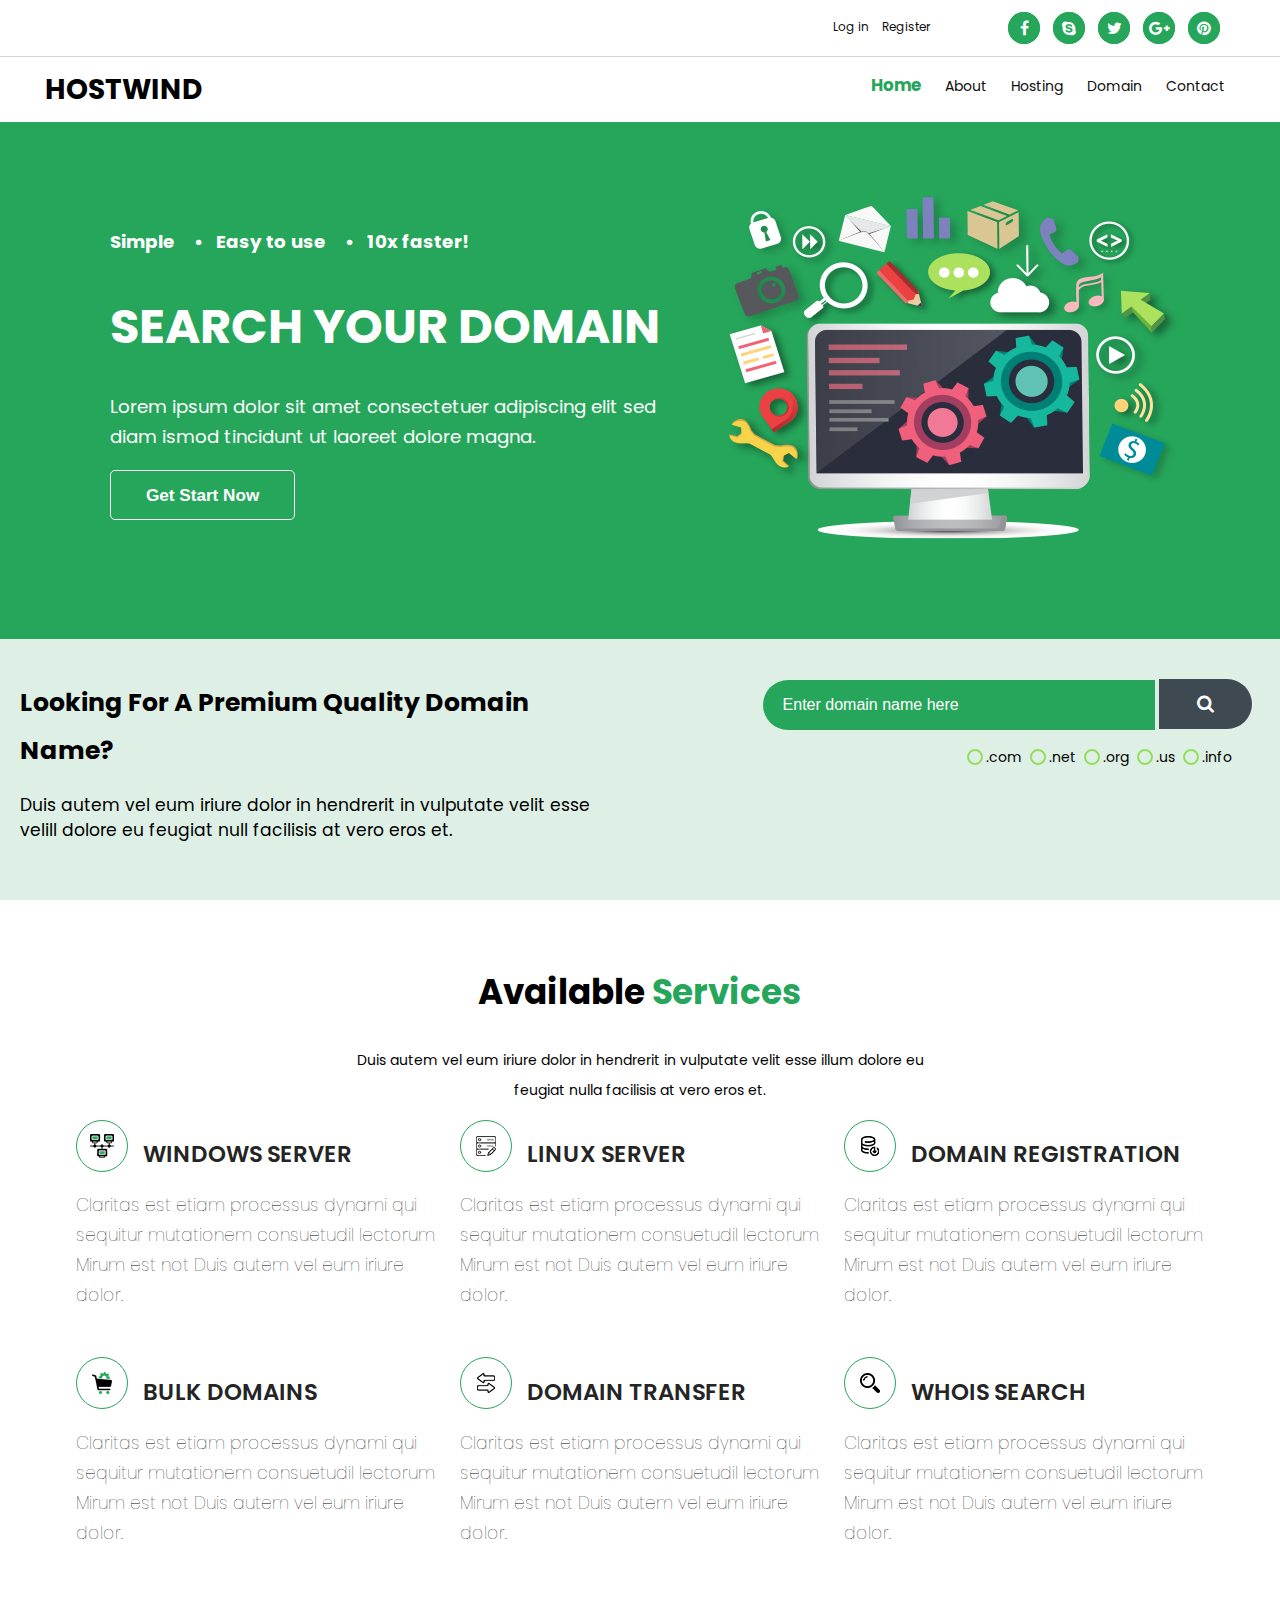
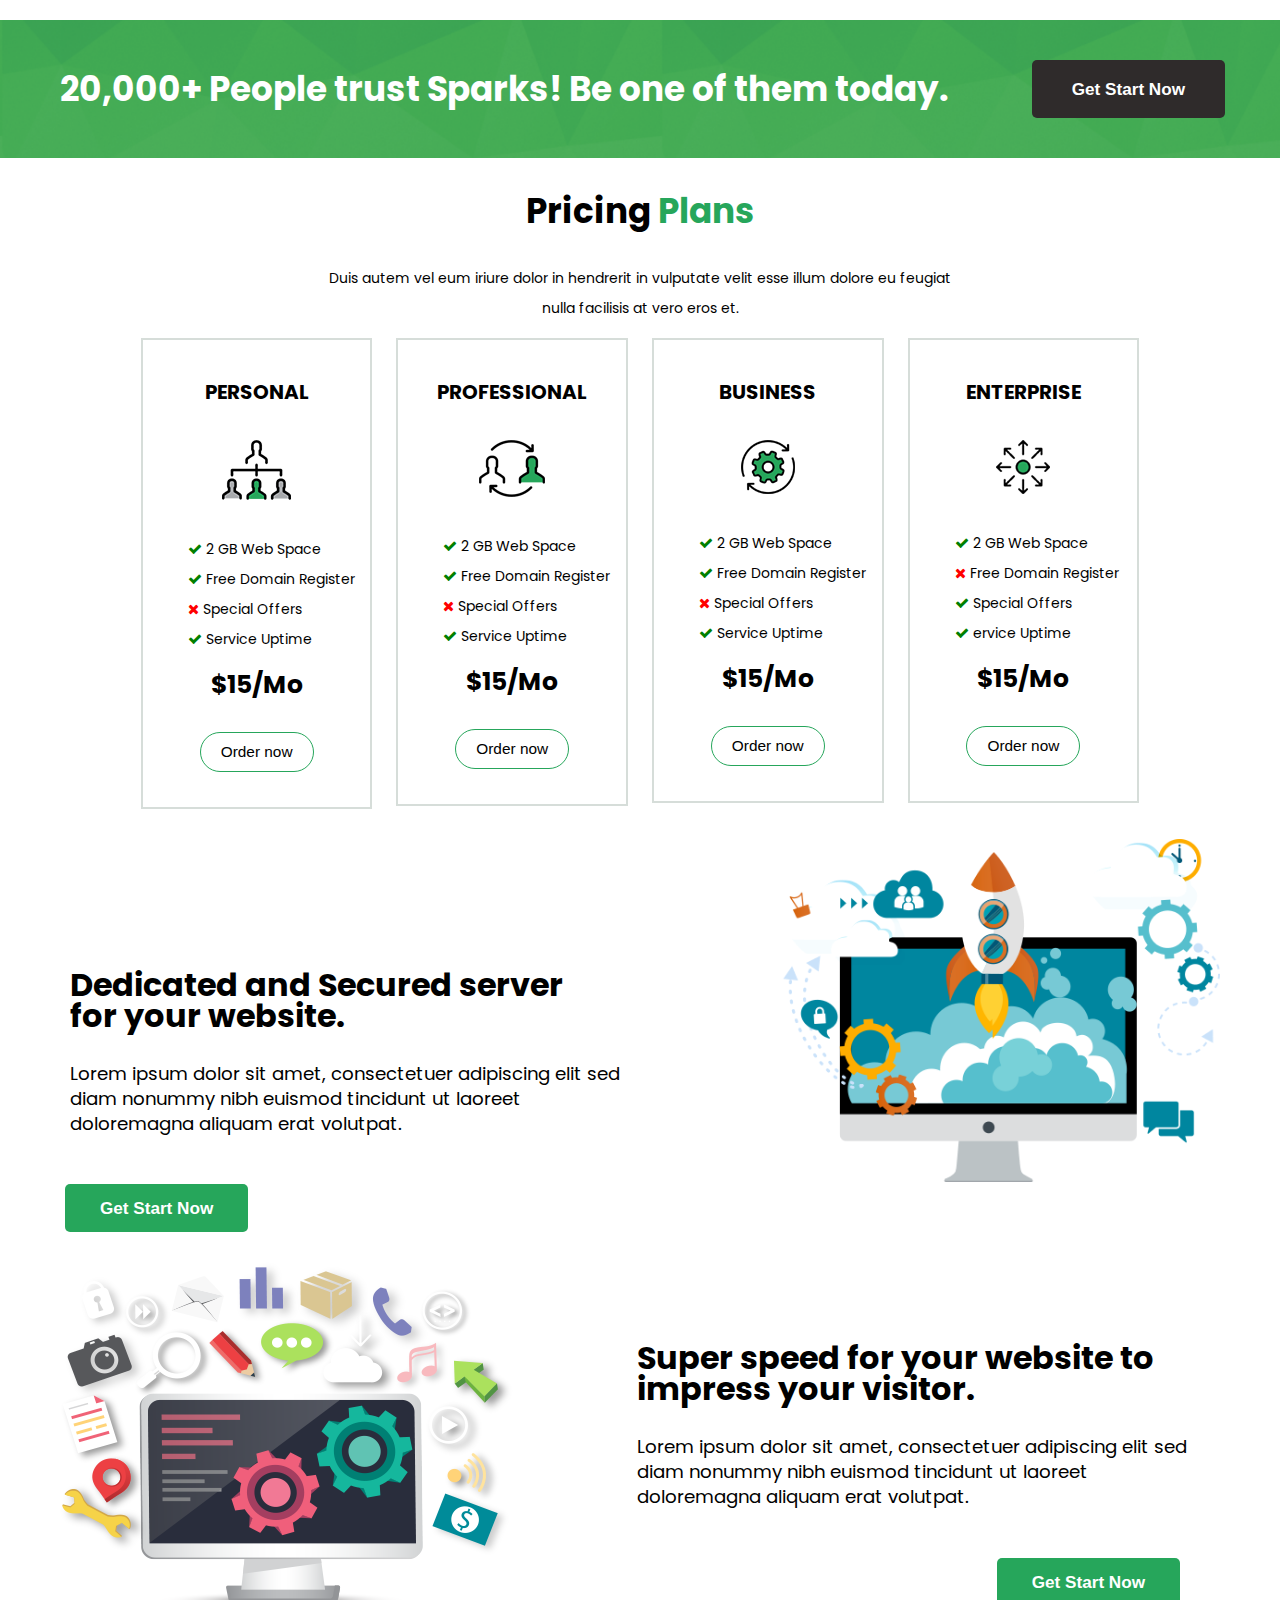
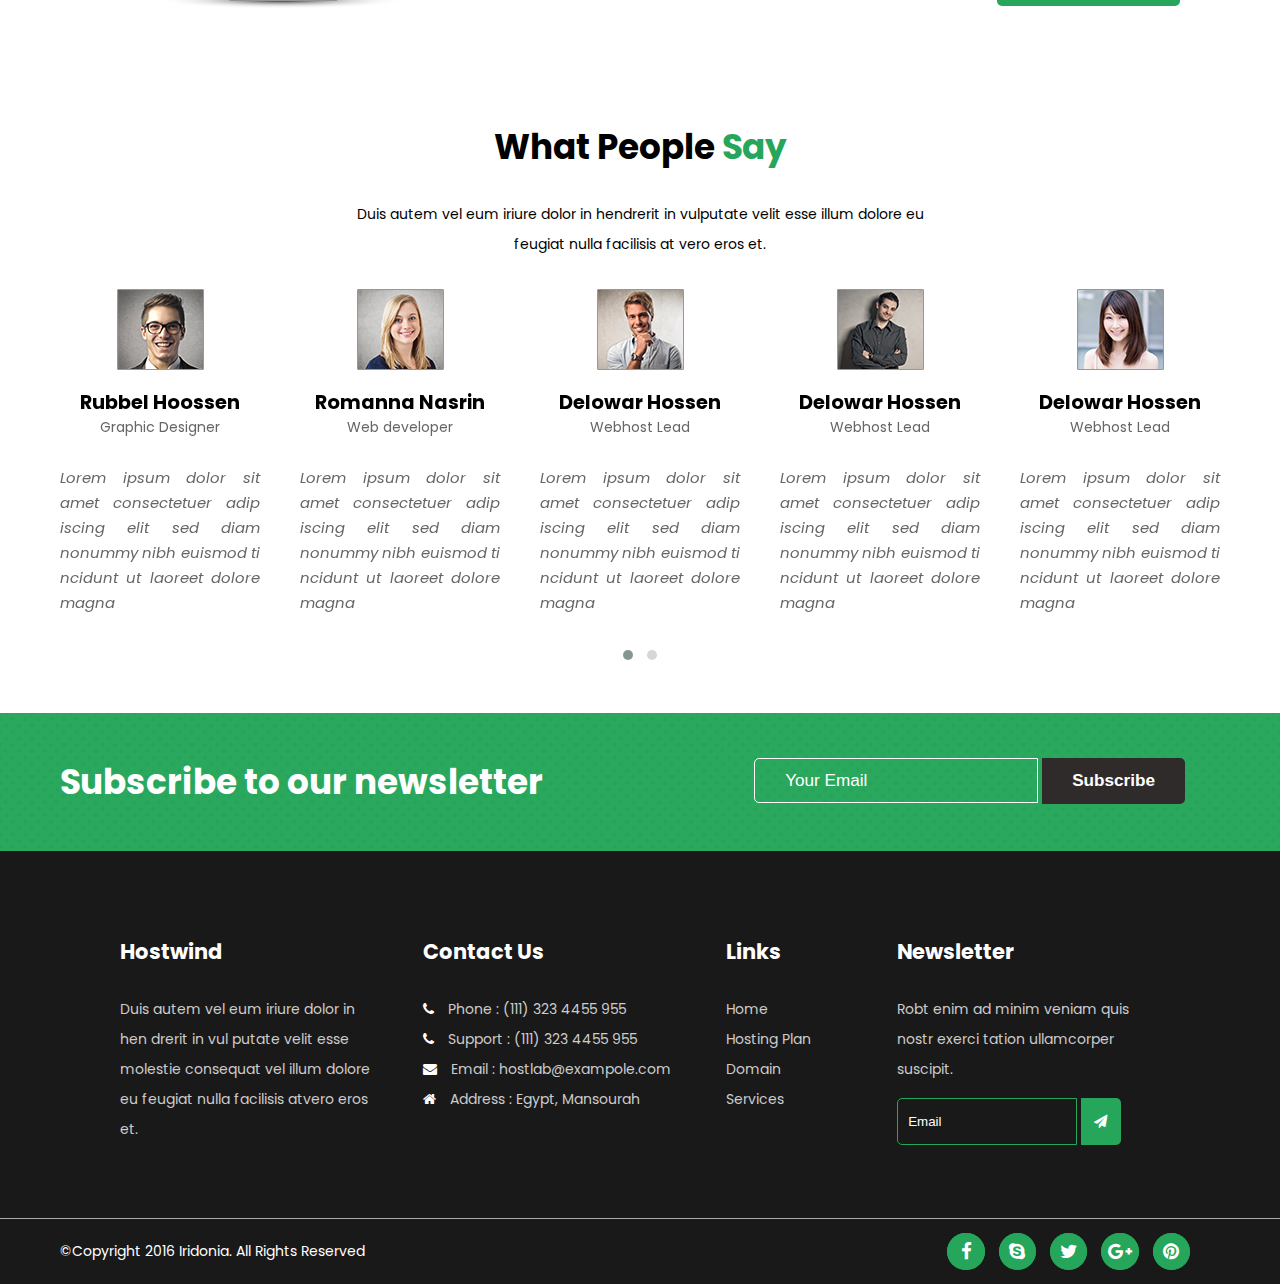
<file: index.html>
<!DOCTYPE html>
<html lang="zxx">
<head>
    <meta charset="UTF-8">
    <title>Team Iridonia</title>
    <meta property="og:image" content="https://s8.postimg.org/y9dv1wbsl/Screenshot_21.png" />
    <link rel="stylesheet" href="dist/assets/owl.carousel.min.css">
    <link rel="stylesheet" href="dist/assets/owl.theme.default.min.css">
    <meta name="viewport" content="width=device-width, initial-scale=1.0">
    <script src="js/jquery.min.js"></script>
    <script src="dist/owl.carousel.min.js"></script>
    <link rel="stylesheet" href="styles/header-footer.css">
    <link rel="stylesheet" href="styles/index.css">
    <script src="js/js-function.js"></script>
</head>
<body>
<div class="wrapper">
    <header>
        <div class="login">
            <ul class="user">
                <li>
                    <a href="login.html" target="_self">Log in</a>
                </li>
                <li>
                    <a href="register.html" target="_self">Register</a>
                </li>
            </ul>
            <ul class="social-media">
                <li class="facebook">
                    <a href="http://www.facebook.com" target="_blank">
                    <span class="fa-stack fa-lg">
                        <i class="fa fa-circle fa-stack-2x"></i>
                        <i class="fa fa-facebook fa-stack-1x"></i>
                    </span>
                    </a>
                </li>
                <li class="skype">
                    <a href="https://www.skype.com" target="_blank">
                    <span class="fa-stack fa-lg">
                        <i class="fa fa-circle fa-stack-2x"></i>
                        <i class="fa fa-skype fa-stack-1x"></i>
                    </span>
                    </a>
                </li>
                <li class="twitter">
                    <a href="https://twitter.com/" target="_blank">
                    <span class="fa-stack fa-lg">
                        <i class="fa fa-circle fa-stack-2x"></i>
                        <i class="fa fa-twitter fa-stack-1x"></i>
                    </span>
                    </a>
                </li>
                <li class="google">
                    <a href="https://plus.google.com/" target="_blank">
                    <span class="fa-stack fa-lg">
                        <i class="fa fa-circle fa-stack-2x"></i>
                        <i class="fa fa-google-plus fa-stack-1x"></i>
                    </span>
                    </a>
                </li>
                <li class="printerest">
                    <a href="http://pinterest.com" target="_blank">
                    <span class="fa-stack fa-lg">
                        <i class="fa fa-circle fa-stack-2x"></i>
                        <i class="fa fa-pinterest fa-stack-1x"></i>
                    </span>
                    </a>
                </li>
            </ul>
        </div>
        <div class="menu">
            <h1><a href="index.html">Hostwind</a></h1>

            <nav>
                <a class="small-screen-menu"><i class="fa fa-bars fa-2x" aria-hidden="true"></i></a>
                <ul>
                    <li>
                        <a href="index.html" target="_self" class="bold">home</a>
                    </li>
                    <li>
                        <a href="about.html" target="_self">about</a>
                    </li>
                    <li>
                        <a href="hosting.html" target="_self">hosting</a>
                    </li>
                    <li>
                        <a href="domain.html" target="_self">domain</a>
                    </li>
                    <li>
                        <a href="contact.html" target="_self">contact</a>
                    </li>
                </ul>
            </nav>
        </div>
    </header>

    <main>
        <section class="header">
            <img src="images/site-speed-panel.png" alt="server-panel-image"/>
            <div class="left-side">
                <ul>
                    <li>Simple</li>
                    <li>&bull;&nbsp;&nbsp;&nbsp;Easy to use</li>
                    <li>&bull;&nbsp;&nbsp;&nbsp;10x faster!</li>
                </ul>
                <h2>SEARCH YOUR DOMAIN</h2>
                <p>Lorem ipsum dolor sit amet consectetuer adipiscing elit sed diam ismod tincidunt ut laoreet dolore
                    magna.</p>
                <button>Get Start Now</button>
            </div>
        </section>

        <section class="domain-check">
            <div class="left-part">
                <h2>Looking For A Premium Quality Domain Name?</h2>
                <p>Duis autem vel eum iriure dolor in hendrerit in vulputate velit esse velill dolore eu feugiat null
                    facilisis at vero eros et.</p>
            </div>
            <div class="right-part">
                <div class="search-domain">
                    <form>
                        <input type="text" name="domain" placeholder="Enter domain name here"/>
                        <button><i class="fa fa-search"></i></button>
                    </form>
                </div>
                <div class="domains">
                    <input type="radio" name="domaines"/>
                    <label>.com</label>
                    <input type="radio" name="domaines"/>
                    <label>.net</label>
                    <input type="radio" name="domaines"/>
                    <label>.org</label>
                    <input type="radio" name="domaines"/>
                    <label>.us</label>
                    <input type="radio" name="domaines"/>
                    <label>.info</label>
                </div>
            </div>
        </section>

        <section class="services">
            <h2>Available <span>Services</span></h2>
            <p>Duis autem vel eum iriure dolor in hendrerit in vulputate velit esse illum dolore eu feugiat nulla
                facilisis at vero eros et.</p>
            <article>
                <div class="icon">
                    <span class="service-icon-1"></span>
                </div>
                <a href="#"><h3>windows server</h3></a>
                <p>Claritas est etiam processus dynami qui sequitur mutationem consuetudil lectorum Mirum est not Duis
                    autem vel eum iriure dolor.</p>
            </article>
            <article>
                <div class="icon">
                    <span class="service-icon-2"></span>
                </div>
                <a href="#"><h3>linux server</h3></a>
                <p>Claritas est etiam processus dynami qui sequitur mutationem consuetudil lectorum Mirum est not Duis
                    autem vel eum iriure dolor.</p>
            </article>
            <article>
                <div class="icon">
                    <span class="service-icon-3"></span>
                </div>
                <a href="#"><h3>domain registration</h3></a>
                <p>Claritas est etiam processus dynami qui sequitur mutationem consuetudil lectorum Mirum est not Duis
                    autem vel eum iriure dolor.</p>
            </article>
            <article>
                <div class="icon">
                    <span class="service-icon-4"></span>
                </div>
                <a href="#"><h3>bulk domains</h3></a>
                <p>Claritas est etiam processus dynami qui sequitur mutationem consuetudil lectorum Mirum est not Duis
                    autem vel eum iriure dolor.</p>
            </article>
            <article>
                <div class="icon">
                    <span class="service-icon-5"></span>
                </div>
                <a href="#"><h3>domain transfer</h3></a>
                <p>Claritas est etiam processus dynami qui sequitur mutationem consuetudil lectorum Mirum est not Duis
                    autem vel eum iriure dolor.</p>
            </article>
            <article>
                <div class="icon">
                    <span class="service-icon-6"></span>
                </div>
                <a href="#"><h3>whois search</h3></a>
                <p>Claritas est etiam processus dynami qui sequitur mutationem consuetudil lectorum Mirum est not Duis
                    autem vel eum iriure dolor.</p>
            </article>
        </section>

        <section class="start-now">
            <h2>20,000+ People trust Sparks! Be one of them today.</h2>
            <button class="get-start-now">get start now</button>
        </section>

        <section class="plans">
            <h2>Pricing <span>Plans</span></h2>
            <p>Duis autem vel eum iriure dolor in hendrerit in vulputate velit esse illum dolore eu feugiat nulla
                facilisis at vero eros et.</p>
            <article>
                <h3>PERSONAL</h3>
                <a href="#"><img src="images/price_icon1.png" alt="price_icon1"></a>
                <ul>
                    <li><i class="fa fa-check"></i> 2 GB Web Space</li>
                    <li><i class="fa fa-check"></i> Free Domain Register</li>
                    <li><i class="fa fa-times"></i> Special Offers</li>
                    <li><i class="fa fa-check"></i> Service Uptime</li>
                </ul>
                <span>$15/Mo</span>
                <button>Order now</button>
            </article>
            <article>
                <h3>PROFESSIONAL</h3>
                <a href="#"><img src="images/price_icon2.png" alt="price_icon2"></a>
                <ul>
                    <li><i class="fa fa-check"></i> 2 GB Web Space</li>
                    <li><i class="fa fa-check"></i> Free Domain Register</li>
                    <li><i class="fa fa-times"></i> Special Offers</li>
                    <li><i class="fa fa-check"></i> Service Uptime</li>
                </ul>
                <span>$15/Mo</span>
                <button>Order now</button>
            </article>
            <article>
                <h3>BUSINESS</h3>
                <a href="#"><img src="images/price_icon3.png" alt="price_icon3"></a>
                <ul>
                    <li><i class="fa fa-check"></i> 2 GB Web Space</li>
                    <li><i class="fa fa-check"></i> Free Domain Register</li>
                    <li><i class="fa fa-times"></i> Special Offers</li>
                    <li><i class="fa fa-check"></i> Service Uptime</li>
                </ul>
                <span>$15/Mo</span>
                <button>Order now</button>
            </article>
            <article>
                <h3>ENTERPRISE</h3>
                <a href="#"><img src="images/price_icon4.png" alt="price_icon4"></a>
                <ul>
                    <li><i class="fa fa-check"></i> 2 GB Web Space</li>
                    <li><i class="fa fa-times"></i> Free Domain Register</li>
                    <li><i class="fa fa-check"></i> Special Offers</li>
                    <li><i class="fa fa-check"></i> ervice Uptime</li>
                </ul>
                <span>$15/Mo</span>
                <button>Order now</button>
            </article>
        </section>

        <section class="server-panel">
            <img src="images/server-panel.png" alt="server-panel-image"/>
            <div class="left-side">
                <h2>Dedicated and Secured server for your website.</h2>
                <p>Lorem ipsum dolor sit amet, consectetuer adipiscing elit sed diam nonummy nibh euismod tincidunt ut
                    laoreet doloremagna aliquam erat volutpat.</p>
            </div>
            <button class="get-start-now-v2">Get Start Now</button>
        </section>

        <section class="site-speed-panel">
            <img src="images/site-speed-panel.png" alt="site-speed-panel-image"/>
            <div class="right-side">
                <h2>Super speed for your website to impress your visitor.</h2>
                <p>Lorem ipsum dolor sit amet, consectetuer adipiscing elit sed diam nonummy nibh euismod tincidunt ut
                    laoreet doloremagna aliquam erat volutpat.</p>
            </div>
            <button class="get-start-now-v3">Get Start Now</button>
        </section>

        <section class="people-about-us">
            <h2>What People <span>Say</span></h2>
            <p>Duis autem vel eum iriure dolor in hendrerit in vulputate velit esse illum dolore eu feugiat nulla
                facilisis at vero eros et.</p>
            <div class="owl-carousel owl-theme">
                <div>
                    <article>
                        <img src="images/client_img1.png" alt="client_img1">
                        <h3>Rubbel Hoossen</h3>
                        <span>Graphic Designer</span>
                        <p>Lorem ipsum dolor sit amet consectetuer adip iscing elit sed diam nonummy nibh euismod ti
                            ncidunt ut laoreet dolore magna</p>
                    </article>
                </div>
                <div>
                    <article>
                        <img src="images/client_img2.png" alt="client_img2">
                        <h3>Romanna Nasrin</h3>
                        <span>Web developer</span>
                        <p>Lorem ipsum dolor sit amet consectetuer adip iscing elit sed diam nonummy nibh euismod ti
                            ncidunt ut laoreet dolore magna</p>
                    </article>
                </div>
                <div>
                    <article>
                        <img src="images/client_img3.png" alt="client_img3">
                        <h3>Delowar Hossen</h3>
                        <span>Webhost Lead</span>
                        <p>Lorem ipsum dolor sit amet consectetuer adip iscing elit sed diam nonummy nibh euismod ti
                            ncidunt ut laoreet dolore magna</p>
                    </article>
                </div>
                <div>
                    <article>
                        <img src="images/client_img4.png" alt="client_img4">
                        <h3>Delowar Hossen</h3>
                        <span>Webhost Lead</span>
                        <p>Lorem ipsum dolor sit amet consectetuer adip iscing elit sed diam nonummy nibh euismod ti
                            ncidunt ut laoreet dolore magna</p>
                    </article>
                </div>
                <div>
                    <article>
                        <img src="images/client_img5.png" alt="client_img5">
                        <h3>Delowar Hossen</h3>
                        <span>Webhost Lead</span>
                        <p>Lorem ipsum dolor sit amet consectetuer adip iscing elit sed diam nonummy nibh euismod ti
                            ncidunt ut laoreet dolore magna</p>
                    </article>
                </div>
                <div>
                    <article>
                        <img src="images/client_img6.png" alt="client_img6">
                        <h3>Delowar Hossen</h3>
                        <span>Webhost Lead</span>
                        <p>Lorem ipsum dolor sit amet consectetuer adip iscing elit sed diam nonummy nibh euismod ti
                            ncidunt ut laoreet dolore magna</p>
                    </article>
                </div>
                <div>
                    <article>
                        <img src="images/client_img7.png" alt="client_img7">
                        <h3>Delowar Hossen</h3>
                        <span>Webhost Lead</span>
                        <p>Lorem ipsum dolor sit amet consectetuer adip iscing elit sed diam nonummy nibh euismod ti
                            ncidunt ut laoreet dolore magna</p>
                    </article>
                </div>
                <div>
                    <article>
                        <img src="images/client_img8.png" alt="client_img8">
                        <h3>Delowar Hossen</h3>
                        <span>Webhost Lead</span>
                        <p>Lorem ipsum dolor sit amet consectetuer adip iscing elit sed diam nonummy nibh euismod ti
                            ncidunt ut laoreet dolore magna</p>
                    </article>
                </div>
            </div>
        </section>

        <section class="subscribe-news">
            <h2>Subscribe to our newsletter</h2>
            <div class="button">
                <form action="https://softuni.bg">
                    <input type="email" class="email" name="email" placeholder="Your Email" />
                    <button class="subscribe-now">Subscribe</button>
                </form>
            </div>
        </section>
    </main>

    <footer>
        <div class="footer-menu">
            <article class="info">
                <h2>Hostwind</h2>
                <p>Duis autem vel eum iriure dolor in hen drerit in vul putate velit esse molestie consequat vel illum
                    dolore eu feugiat nulla facilisis atvero eros et.</p>
            </article>
            <article class="contact-us">
                <h2>Contact Us</h2>
                <ul>
                    <li><i class="fa fa-phone"></i> Phone : (111) 323 4455 955</li>
                    <li><i class="fa fa-phone"></i> Support : (111) 323 4455 955</li>
                    <li><i class="fa fa-envelope"></i> Email : hostlab@exampole.com</li>
                    <li><i class="fa fa-home"></i> Address : Egypt, Mansourah</li>
                </ul>
            </article>
            <article class="links">
                <h2>Links</h2>
                <ul>
                    <li><a href="index.html">Home</a></li>
                    <li><a href="hosting.html">hosting plan</a></li>
                    <li><a href="domain.html">Domain</a></li>
                    <li><a href="about.html">services</a></li>
                </ul>
            </article>
            <article class="newsletter">
                <h2>Newsletter</h2>
                <p>Robt enim ad minim veniam quis nostr exerci tation ullamcorper suscipit.</p>
                <form>
                    <input type="text" name="email" placeholder="Email"/>
                    <button><i class="fa fa-paper-plane" aria-hidden="true"></i></button>
                </form>
            </article>
        </div>
        <div class="created-by">
            <p>©Copyright 2016 Iridonia. All Rights Reserved</p>
            <ul class="social-media">
                <li class="facebook">
                    <a href="http://www.facebook.com" target="_blank">
                    <span class="fa-stack fa-lg">
                        <i class="fa fa-circle fa-stack-2x"></i>
                        <i class="fa fa-facebook fa-stack-1x"></i>
                    </span>
                    </a>
                </li>
                <li class="skype">
                    <a href="https://www.skype.com" target="_blank">
                    <span class="fa-stack fa-lg">
                        <i class="fa fa-circle fa-stack-2x"></i>
                        <i class="fa fa-skype fa-stack-1x"></i>
                    </span>
                    </a>
                </li>
                <li class="twitter">
                    <a href="https://twitter.com/" target="_blank">
                    <span class="fa-stack fa-lg">
                        <i class="fa fa-circle fa-stack-2x"></i>
                        <i class="fa fa-twitter fa-stack-1x"></i>
                    </span>
                    </a>
                </li>
                <li class="google">
                    <a href="https://plus.google.com/" target="_blank">
                    <span class="fa-stack fa-lg">
                        <i class="fa fa-circle fa-stack-2x"></i>
                        <i class="fa fa-google-plus fa-stack-1x"></i>
                    </span>
                    </a>
                </li>
                <li class="printerest">
                    <a href="http://pinterest.com" target="_blank">
                    <span class="fa-stack fa-lg">
                        <i class="fa fa-circle fa-stack-2x"></i>
                        <i class="fa fa-pinterest fa-stack-1x"></i>
                    </span>
                    </a>
                </li>
            </ul>
        </div>
    </footer>
</div>
</body>
</html>
</file>
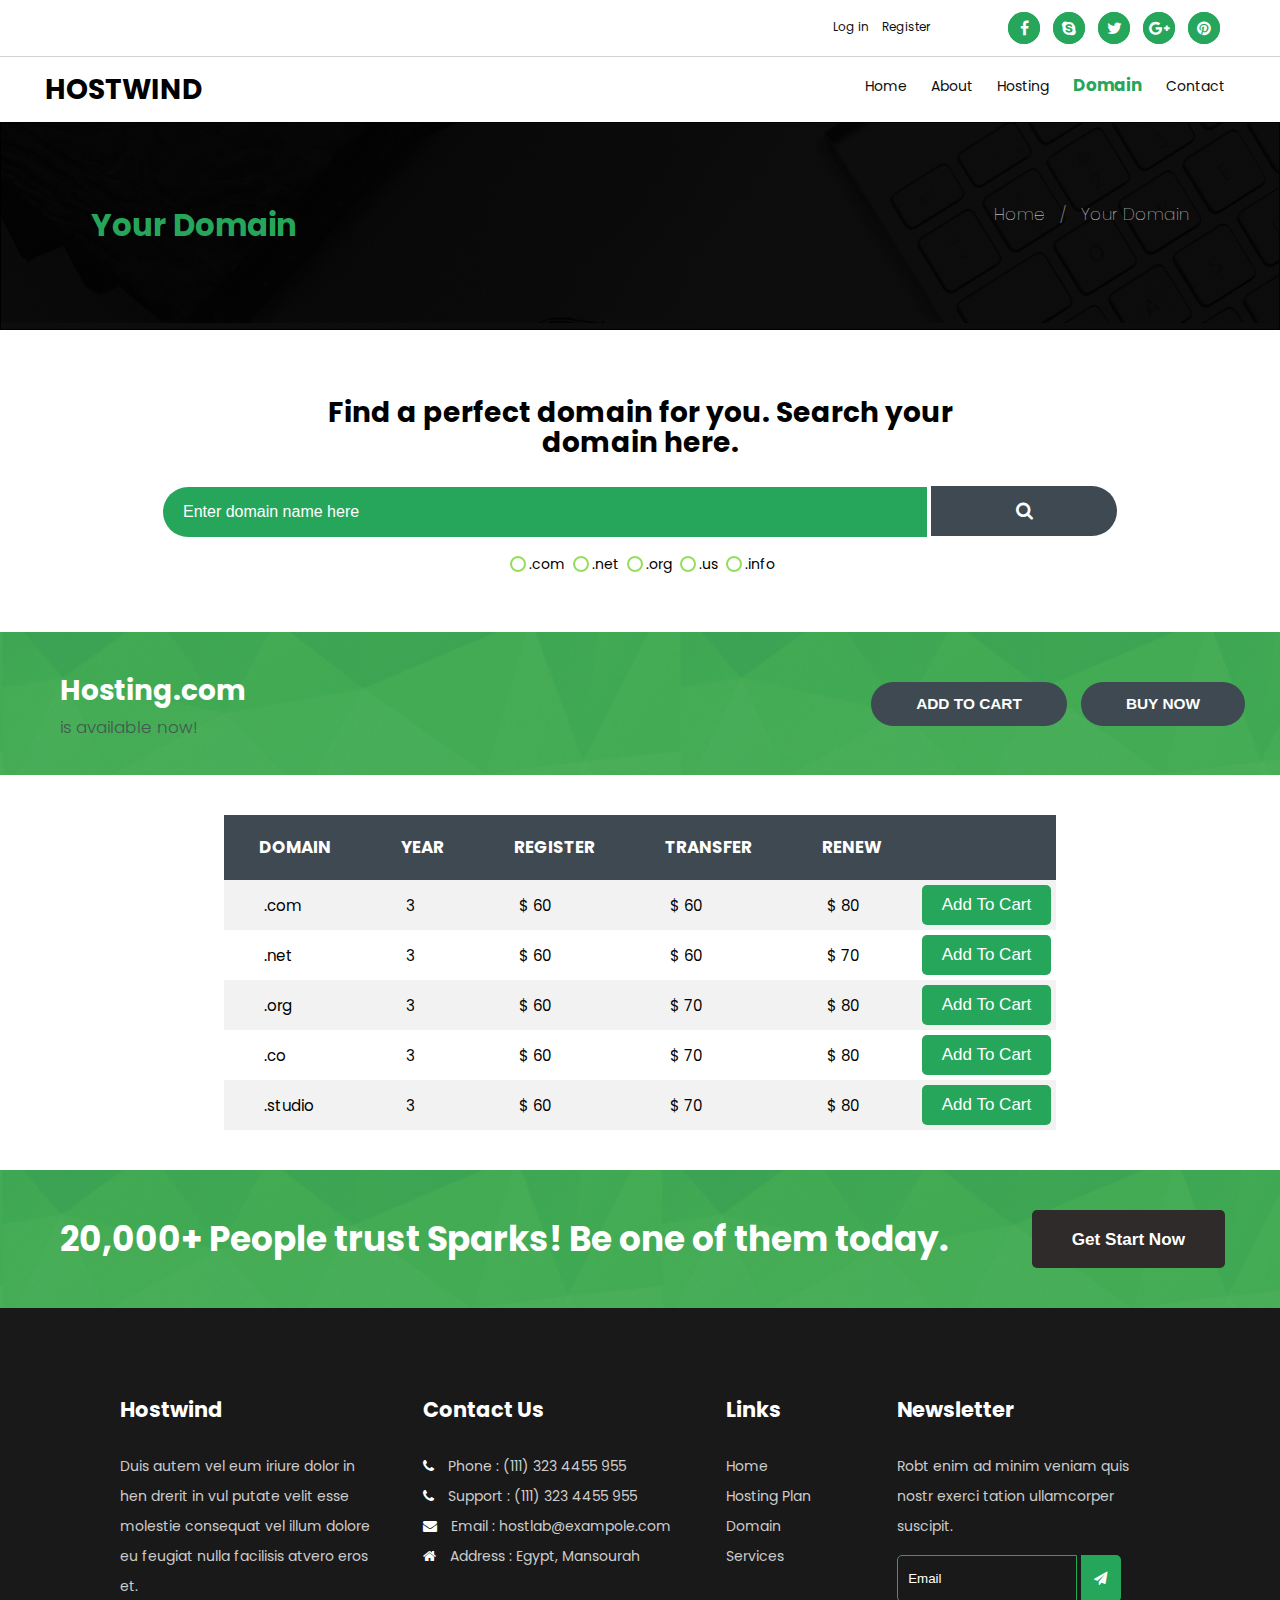
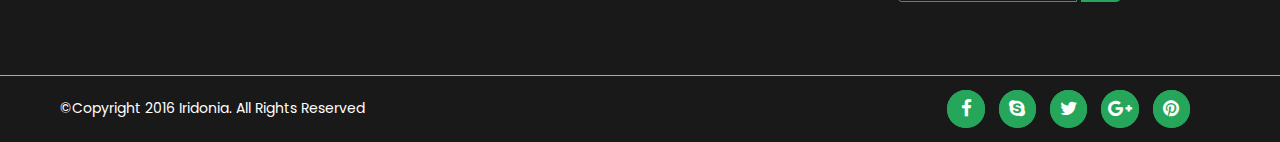
<file: domain.html>
<!DOCTYPE html>
<html lang="en">
<head>
    <meta charset="UTF-8">
    <title>Team Iridonia</title>
    <link rel="stylesheet" href="styles/header-footer.css">
    <link rel="stylesheet" href="styles/main-section-header.css">
    <link rel="stylesheet" href="styles/index.css">
    <link rel="stylesheet" href="styles/domain.css">
    <meta name="viewport" content="width=device-width, initial-scale=1.0">
    <script src="js/js-function.js"></script>
    <script src="js/jquery.min.js"></script>
</head>
<body>
<div class="wrapper">
    <header>
        <div class="login">
            <ul class="user">
                <li>
                    <a href="login.html" target="_self">Log in</a>
                </li>
                <li>
                    <a href="register.html" target="_self">Register</a>
                </li>
            </ul>
            <ul class="social-media">
                <li class="facebook">
                    <a href="http://www.facebook.com" target="_blank">
                        <span class="fa-stack fa-lg">
                            <i class="fa fa-circle fa-stack-2x"></i>
                            <i class="fa fa-facebook fa-stack-1x"></i>
                        </span>
                    </a>
                </li>
                <li class="skype">
                    <a href="https://www.skype.com" target="_blank">
                        <span class="fa-stack fa-lg">
                            <i class="fa fa-circle fa-stack-2x"></i>
                            <i class="fa fa-skype fa-stack-1x"></i>
                        </span>
                    </a>
                </li>
                <li class="twitter">
                    <a href="https://twitter.com/" target="_blank">
                        <span class="fa-stack fa-lg">
                            <i class="fa fa-circle fa-stack-2x"></i>
                            <i class="fa fa-twitter fa-stack-1x"></i>
                        </span>
                    </a>
                </li>
                <li class="google">
                    <a href="https://plus.google.com/" target="_blank">
                        <span class="fa-stack fa-lg">
                            <i class="fa fa-circle fa-stack-2x"></i>
                            <i class="fa fa-google-plus fa-stack-1x"></i>
                        </span>
                    </a>
                </li>
                <li class="printerest">
                    <a href="http://pinterest.com" target="_blank">
                        <span class="fa-stack fa-lg">
                            <i class="fa fa-circle fa-stack-2x"></i>
                            <i class="fa fa-pinterest fa-stack-1x"></i>
                        </span>
                    </a>
                </li>
            </ul>
        </div>
        <div class="menu">
            <h1><a href="index.html">Hostwind</a></h1>
            <nav>
                <a class="small-screen-menu"><i class="fa fa-bars fa-2x" aria-hidden="true"></i></a>
                <ul>
                    <li>
                        <a href="index.html" target="_self">home</a>
                    </li>
                    <li>
                        <a href="about.html" target="_self">about</a>
                    </li>
                    <li>
                        <a href="hosting.html" target="_self">hosting</a>
                    </li>
                    <li>
                        <a href="domain.html" target="_self" class="bold">domain</a>
                    </li>
                    <li>
                        <a href="contact.html" target="_self">contact</a>
                    </li>
                </ul>
            </nav>
        </div>
    </header>

    <main>
        <section class="header-section">
            <div class="left">
                <h2>Your Domain</h2>
            </div>
            <div class="right">
                <h3>Home &#160; / &#160; Your Domain</h3>
            </div>
        </section>

        <section class="domain-check custom-check">
            <div class="info">
                <p>Find a perfect domain for you. Search your<br>domain here.</p>
            </div>
            <div class="search-nar">
                <div class="search-domain">
                    <input type="text" name="domain" placeholder="Enter domain name here "><!--
                -->
                    <button><i class="fa fa-search"></i></button>
                </div>
                <div class="domains">
                    <input type="radio" name="domaines"/>
                    <label>.com</label>
                    <input type="radio" name="domaines"/>
                    <label>.net</label>
                    <input type="radio" name="domaines"/>
                    <label>.org</label>
                    <input type="radio" name="domaines"/>
                    <label>.us</label>
                    <input type="radio" name="domaines"/>
                    <label>.info</label>
                </div>
            </div>
        </section>

        <section class="hosting">
            <div class="hosting-div" id="left-div">
                <h2>Hosting.com</h2>
                <p>is available now!</p>
            </div>
            <div class="hosting-div" id="right-div">
                <button type="submit">add to cart</button>
                <button type="submit">buy now</button>
            </div>
        </section>

        <section class="hosting-table">
            <table>
                <thead>
                <tr>
                    <th>domain</th>
                    <th>year</th>
                    <th>register</th>
                    <th>transfer</th>
                    <th>renew</th>
                    <th></th>
                </tr>
                </thead>
                <tbody>
                <tr>
                    <td data-label="Domain">&#46;com</td>
                    <td data-label="Year">3</td>
                    <td data-label="Register">&#36; 60</td>
                    <td data-label="Transfer">&#36; 60</td>
                    <td data-label="Renew">&#36; 80</td>
                    <td>
                        <button type="submit">add to cart</button>
                    </td>
                </tr>
                <tr>
                    <td data-label="Domain">&#46;net</td>
                    <td data-label="Year">3</td>
                    <td data-label="Register">&#36; 60</td>
                    <td data-label="Transfer">&#36; 60</td>
                    <td data-label="Renew">&#36; 70</td>
                    <td>
                        <button type="submit">add to cart</button>
                    </td>
                </tr>
                <tr>
                    <td data-label="Domain">&#46;org</td>
                    <td data-label="Year">3</td>
                    <td data-label="Register">&#36; 60</td>
                    <td data-label="Transfer">&#36; 70</td>
                    <td data-label="Renew">&#36; 80</td>
                    <td>
                        <button type="submit">add to cart</button>
                    </td>
                </tr>
                <tr>
                    <td data-label="Domain">&#46;co</td>
                    <td data-label="Year">3</td>
                    <td data-label="Register">&#36; 60</td>
                    <td data-label="Transfer">&#36; 70</td>
                    <td data-label="Renew">&#36; 80</td>
                    <td>
                        <button type="submit">add to cart</button>
                    </td>
                </tr>
                <tr>
                    <td data-label="Domain">&#46;studio</td>
                    <td data-label="Year">3</td>
                    <td data-label="Register">&#36; 60</td>
                    <td data-label="Transfer">&#36; 70</td>
                    <td data-label="Renew">&#36; 80</td>
                    <td>
                        <button type="submit">add to cart</button>
                    </td>
                </tr>
                </tbody>
            </table>
        </section>

        <section class="start-now">
            <h2>20,000+ People trust Sparks! Be one of them today.</h2>
            <button class="get-start-now">get start now</button>
        </section>
    </main>
    <footer>
        <div class="footer-menu">
            <article class="info">
                <h2>Hostwind</h2>
                <p>Duis autem vel eum iriure dolor in hen drerit in vul putate velit esse molestie consequat vel illum
                    dolore eu feugiat nulla facilisis atvero eros et.</p>
            </article>
            <article class="contact-us">
                <h2>Contact Us</h2>
                <ul>
                    <li><i class="fa fa-phone"></i> Phone : (111) 323 4455 955</li>
                    <li><i class="fa fa-phone"></i> Support : (111) 323 4455 955</li>
                    <li><i class="fa fa-envelope"></i> Email : hostlab@exampole.com</li>
                    <li><i class="fa fa-home"></i> Address : Egypt, Mansourah</li>
                </ul>
            </article>
            <article class="links">
                <h2>Links</h2>
                <ul>
                    <li><a href="index.html">Home</a></li>
                    <li><a href="hosting.html">hosting plan</a></li>
                    <li><a href="domain.html">Domain</a></li>
                    <li><a href="about.html">services</a></li>
                </ul>
            </article>
            <article class="newsletter">
                <h2>Newsletter</h2>
                <p>Robt enim ad minim veniam quis nostr exerci tation ullamcorper suscipit.</p>
                <form>
                    <input type="text" name="email" placeholder="Email"/>
                    <button><i class="fa fa-paper-plane" aria-hidden="true"></i></button>
                </form>
            </article>
        </div>
        <div class="created-by">
            <p>©Copyright 2016 Iridonia. All Rights Reserved</p>
            <ul class="social-media">
                <li class="facebook">
                    <a href="http://www.facebook.com" target="_blank">
                    <span class="fa-stack fa-lg">
                        <i class="fa fa-circle fa-stack-2x"></i>
                        <i class="fa fa-facebook fa-stack-1x"></i>
                    </span>
                    </a>
                </li>
                <li class="skype">
                    <a href="https://www.skype.com" target="_blank">
                    <span class="fa-stack fa-lg">
                        <i class="fa fa-circle fa-stack-2x"></i>
                        <i class="fa fa-skype fa-stack-1x"></i>
                    </span>
                    </a>
                </li>
                <li class="twitter">
                    <a href="https://twitter.com/" target="_blank">
                    <span class="fa-stack fa-lg">
                        <i class="fa fa-circle fa-stack-2x"></i>
                        <i class="fa fa-twitter fa-stack-1x"></i>
                    </span>
                    </a>
                </li>
                <li class="google">
                    <a href="https://plus.google.com/" target="_blank">
                    <span class="fa-stack fa-lg">
                        <i class="fa fa-circle fa-stack-2x"></i>
                        <i class="fa fa-google-plus fa-stack-1x"></i>
                    </span>
                    </a>
                </li>
                <li class="printerest">
                    <a href="http://pinterest.com" target="_blank">
                    <span class="fa-stack fa-lg">
                        <i class="fa fa-circle fa-stack-2x"></i>
                        <i class="fa fa-pinterest fa-stack-1x"></i>
                    </span>
                    </a>
                </li>
            </ul>
        </div>
    </footer>
</div>
</body>
</html>
</file>
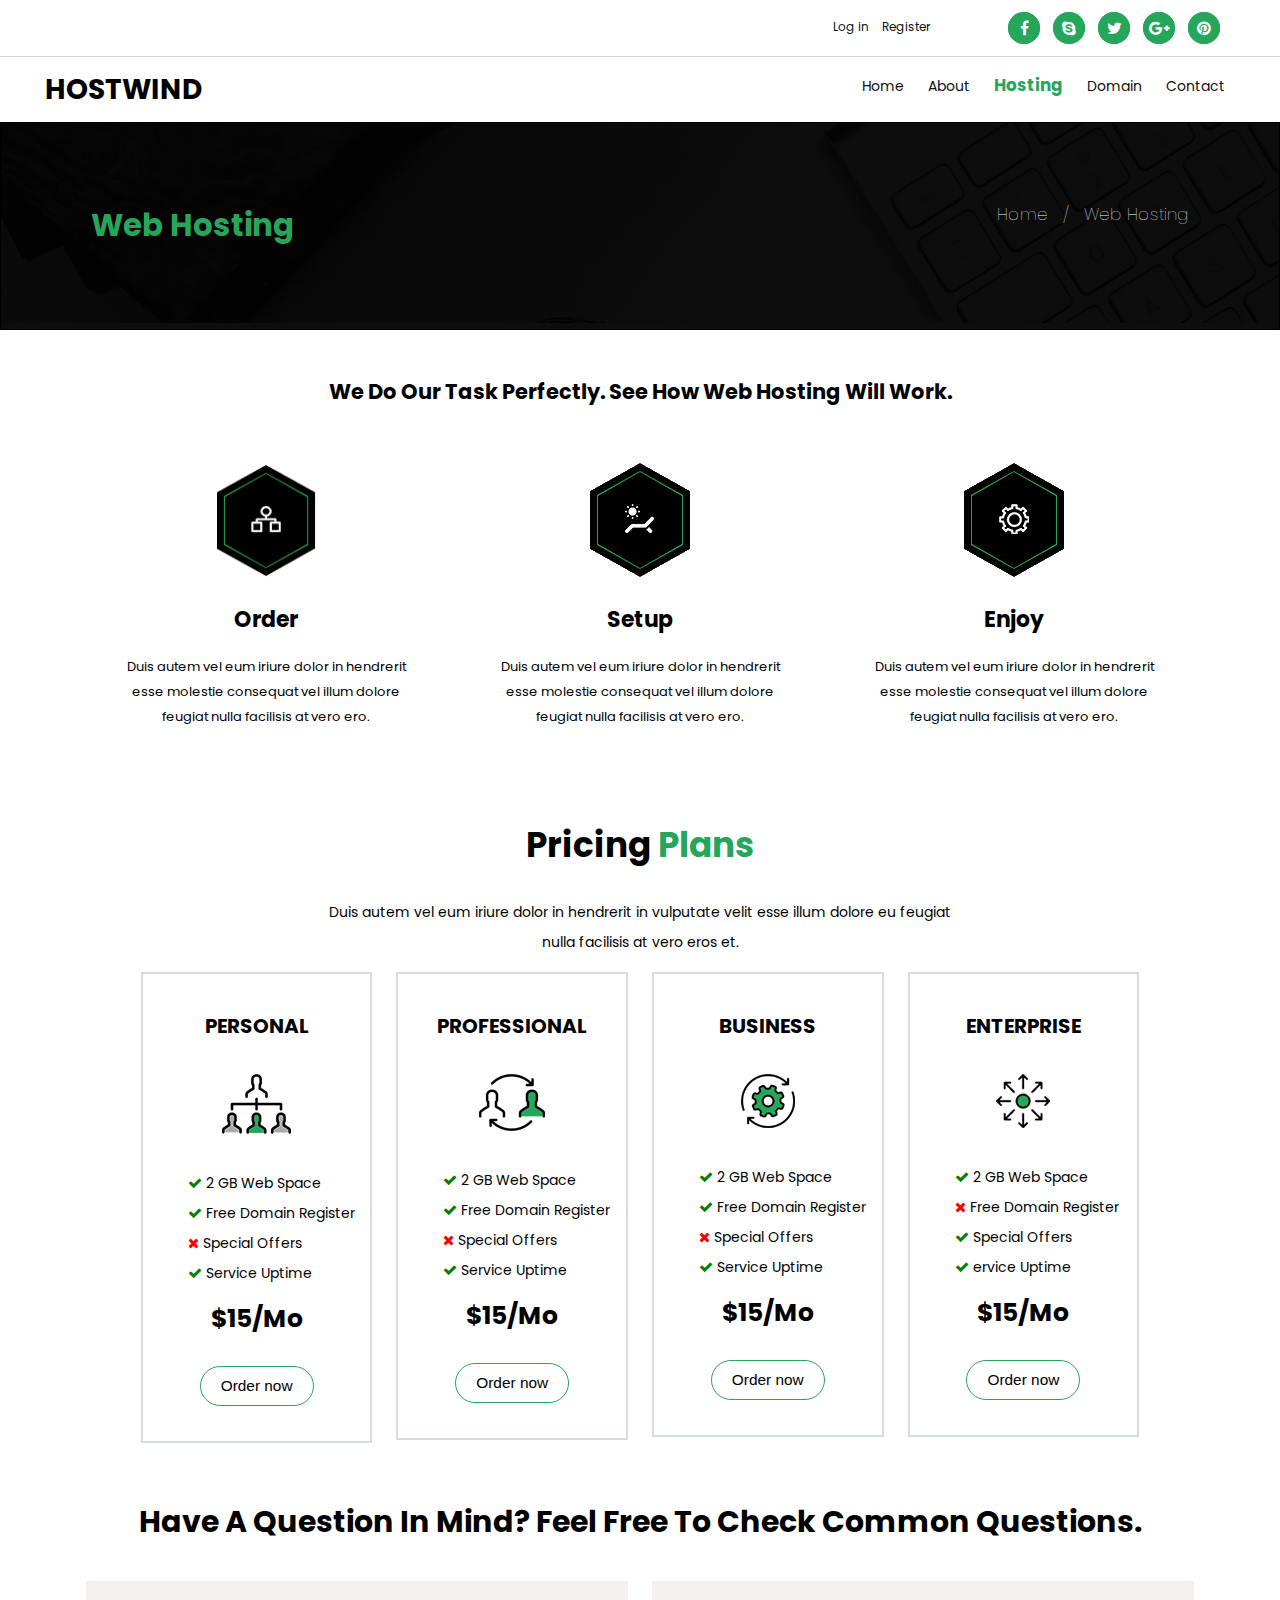
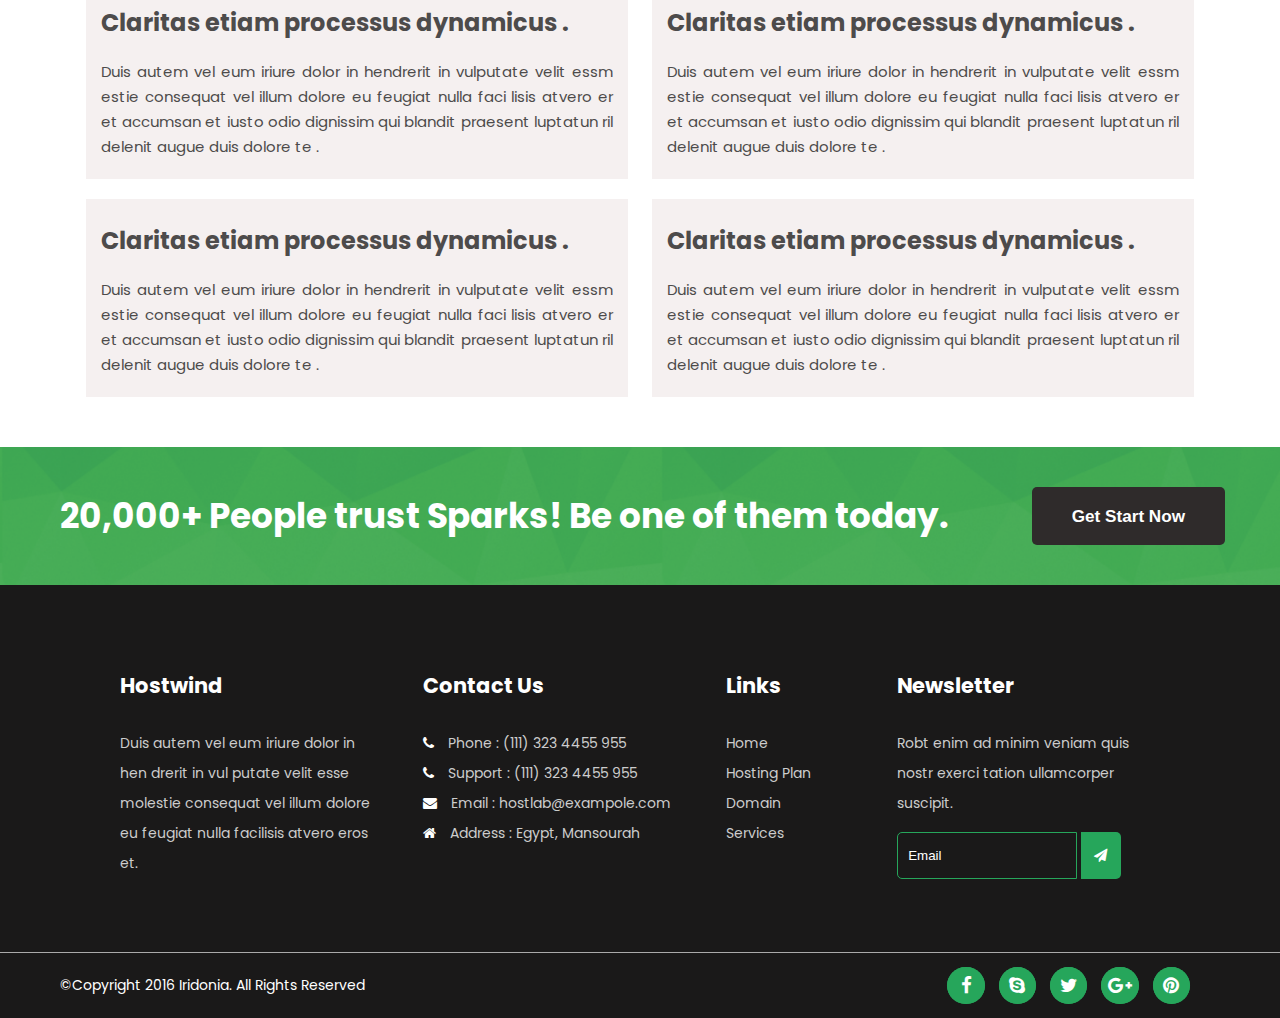
<file: hosting.html>
<!DOCTYPE html>
<html lang="en">
<head>
    <meta charset="UTF-8">
    <title>Team Iridonia</title>
    <link rel="stylesheet" href="styles/header-footer.css">
    <link rel="stylesheet" href="styles/main-section-header.css">
    <link rel="stylesheet" href="styles/hosting.css">
    <link rel="stylesheet" href="styles/index.css">
    <script src="js/js-function.js"></script>
    <script src="js/jquery.min.js"></script>
    <meta name="viewport" content="width=device-width, initial-scale=1.0">
</head>
<body>
<div class="wrapper">
    <header>
        <div class="login">
            <ul class="user">
                <li>
                    <a href="login.html" target="_self">Log in</a>
                </li>
                <li>
                    <a href="register.html" target="_self">Register</a>
                </li>
            </ul>
            <ul class="social-media">
                <li class="facebook">
                    <a href="http://www.facebook.com" target="_blank">
                        <span class="fa-stack fa-lg">
                            <i class="fa fa-circle fa-stack-2x"></i>
                            <i class="fa fa-facebook fa-stack-1x"></i>
                        </span>
                    </a>
                </li>
                <li class="skype">
                    <a href="https://www.skype.com" target="_blank">
                        <span class="fa-stack fa-lg">
                            <i class="fa fa-circle fa-stack-2x"></i>
                            <i class="fa fa-skype fa-stack-1x"></i>
                        </span>
                    </a>
                </li>
                <li class="twitter">
                    <a href="https://twitter.com/" target="_blank">
                        <span class="fa-stack fa-lg">
                            <i class="fa fa-circle fa-stack-2x"></i>
                            <i class="fa fa-twitter fa-stack-1x"></i>
                        </span>
                    </a>
                </li>
                <li class="google">
                    <a href="https://plus.google.com/" target="_blank">
                        <span class="fa-stack fa-lg">
                            <i class="fa fa-circle fa-stack-2x"></i>
                            <i class="fa fa-google-plus fa-stack-1x"></i>
                        </span>
                    </a>
                </li>
                <li class="printerest">
                    <a href="http://pinterest.com" target="_blank">
                        <span class="fa-stack fa-lg">
                            <i class="fa fa-circle fa-stack-2x"></i>
                            <i class="fa fa-pinterest fa-stack-1x"></i>
                        </span>
                    </a>
                </li>
            </ul>
        </div>
        <div class="menu">
            <h1><a href="index.html">Hostwind</a></h1>

            <nav>
                <a class="small-screen-menu"><i class="fa fa-bars fa-2x" aria-hidden="true"></i></a>
                <ul>
                    <li>
                        <a href="index.html" target="_self">home</a>
                    </li>
                    <li>
                        <a href="about.html" target="_self">about</a>
                    </li>
                    <li>
                        <a href="hosting.html" target="_self" class="bold">hosting</a>
                    </li>
                    <li>
                        <a href="domain.html" target="_self">domain</a>
                    </li>
                    <li>
                        <a href="contact.html" target="_self">contact</a>
                    </li>
                </ul>
            </nav>
        </div>
    </header>

    <main>
        <section class="header-section">
            <div class="left">
                <h2>Web Hosting</h2>
            </div>
            <div class="right">
                <h3>Home &#160; / &#160; Web Hosting</h3>
            </div>
        </section>

        <section class="progress">
            <h2>We Do Our Task Perfectly.
                See How Web Hosting Will Work.</h2>
            <!--TODO-->
            <article>
                <img src="images/first-icon.png" alt="first-image">
                <h3>Order</h3>
                <p>Duis autem vel eum iriure dolor in hendrerit esse molestie consequat vel illum dolore feugiat nulla
                    facilisis at vero ero.</p>
            </article>
            <article>
                <img src="images/second-icon.png" alt="second-icon">
                <h3>Setup</h3>
                <p>Duis autem vel eum iriure dolor in hendrerit esse molestie consequat vel illum dolore feugiat nulla
                    facilisis at vero ero.</p>
            </article>
            <article>
                <img src="images/third-icon.png" alt="third-icon">
                <h3>Enjoy</h3>
                <p>Duis autem vel eum iriure dolor in hendrerit esse molestie consequat vel illum dolore feugiat nulla
                    facilisis at vero ero.</p>
            </article>
        </section>

        <section class="plans">
            <h2>Pricing <span>Plans</span></h2>
            <p>Duis autem vel eum iriure dolor in hendrerit in vulputate velit esse illum dolore eu feugiat nulla
                facilisis
                at vero eros et.</p>
            <article>
                <h3>PERSONAL</h3>
                <a href="#"><img src="images/price_icon1.png" alt="price_icon1"></a>
                <ul>
                    <li><i class="fa fa-check"></i> 2 GB Web Space</li>
                    <li><i class="fa fa-check"></i> Free Domain Register</li>
                    <li><i class="fa fa-times"></i> Special Offers</li>
                    <li><i class="fa fa-check"></i> Service Uptime</li>
                </ul>
                <span>$15/Mo</span>
                <button>Order now</button>
            </article>
            <article>
                <h3>PROFESSIONAL</h3>
                <a href="#"><img src="images/price_icon2.png" alt="price_icon2"></a>
                <ul>
                    <li><i class="fa fa-check"></i> 2 GB Web Space</li>
                    <li><i class="fa fa-check"></i> Free Domain Register</li>
                    <li><i class="fa fa-times"></i> Special Offers</li>
                    <li><i class="fa fa-check"></i> Service Uptime</li>
                </ul>
                <span>$15/Mo</span>
                <button>Order now</button>
            </article>
            <article>
                <h3>BUSINESS</h3>
                <a href="#"><img src="images/price_icon3.png" alt="price_icon3"></a>
                <ul>
                    <li><i class="fa fa-check"></i> 2 GB Web Space</li>
                    <li><i class="fa fa-check"></i> Free Domain Register</li>
                    <li><i class="fa fa-times"></i> Special Offers</li>
                    <li><i class="fa fa-check"></i> Service Uptime</li>
                </ul>
                <span>$15/Mo</span>
                <button>Order now</button>
            </article>
            <article>
                <h3>ENTERPRISE</h3>
                <a href="#"><img src="images/price_icon4.png" alt="price_icon4"></a>
                <ul>
                    <li><i class="fa fa-check"></i> 2 GB Web Space</li>
                    <li><i class="fa fa-times"></i> Free Domain Register</li>
                    <li><i class="fa fa-check"></i> Special Offers</li>
                    <li><i class="fa fa-check"></i> ervice Uptime</li>
                </ul>
                <span>$15/Mo</span>
                <button>Order now</button>
            </article>
        </section>

        <section class="faq">
            <h2>Have A Question In Mind?
                Feel Free To Check Common Questions.</h2>

            <article>
                <h3>Claritas etiam processus dynamicus .</h3>
                <p>Duis autem vel eum iriure dolor in hendrerit in vulputate velit essm estie consequat vel illum dolore
                    eu feugiat nulla faci lisis atvero er et accumsan et iusto odio dignissim qui blandit praesent
                    luptatun ril delenit augue duis dolore te .</p>
            </article>
            <article>
                <h3>Claritas etiam processus dynamicus .</h3>
                <p>Duis autem vel eum iriure dolor in hendrerit in vulputate velit essm estie consequat vel illum dolore
                    eu feugiat nulla faci lisis atvero er et accumsan et iusto odio dignissim qui blandit praesent
                    luptatun ril delenit augue duis dolore te .</p>
            </article>
            <article>
                <h3>Claritas etiam processus dynamicus .</h3>
                <p>Duis autem vel eum iriure dolor in hendrerit in vulputate velit essm estie consequat vel illum dolore
                    eu feugiat nulla faci lisis atvero er et accumsan et iusto odio dignissim qui blandit praesent
                    luptatun ril delenit augue duis dolore te .</p>
            </article>
            <article>
                <h3>Claritas etiam processus dynamicus .</h3>
                <p>Duis autem vel eum iriure dolor in hendrerit in vulputate velit essm estie consequat vel illum dolore
                    eu feugiat nulla faci lisis atvero er et accumsan et iusto odio dignissim qui blandit praesent
                    luptatun ril delenit augue duis dolore te .</p>
            </article>
        </section>

        <section class="start-now">
            <h2>20,000+ People trust Sparks! Be one of them today.</h2>

            <button class="get-start-now">get start now</button>
        </section>
    </main>
    <footer>
        <div class="footer-menu">
            <article class="info">
                <h2>Hostwind</h2>
                <p>Duis autem vel eum iriure dolor in hen drerit in vul putate velit esse molestie consequat vel illum
                    dolore eu feugiat nulla facilisis atvero eros et.</p>
            </article>
            <article class="contact-us">
                <h2>Contact Us</h2>
                <ul>
                    <li><i class="fa fa-phone"></i> Phone : (111) 323 4455 955</li>
                    <li><i class="fa fa-phone"></i> Support : (111) 323 4455 955</li>
                    <li><i class="fa fa-envelope"></i> Email : hostlab@exampole.com</li>
                    <li><i class="fa fa-home"></i> Address : Egypt, Mansourah</li>
                </ul>
            </article>
            <article class="links">
                <h2>Links</h2>
                <ul>
                    <li><a href="index.html">Home</a></li>
                    <li><a href="hosting.html">hosting plan</a></li>
                    <li><a href="domain.html">Domain</a></li>
                    <li><a href="about.html">services</a></li>
                </ul>
            </article>
            <article class="newsletter">
                <h2>Newsletter</h2>
                <p>Robt enim ad minim veniam quis nostr exerci tation ullamcorper suscipit.</p>
                <form>
                    <input type="text" name="email" placeholder="Email"/>
                    <button><i class="fa fa-paper-plane" aria-hidden="true"></i></button>
                </form>
            </article>
        </div>
        <div class="created-by">
            <p>©Copyright 2016 Iridonia. All Rights Reserved</p>
            <ul class="social-media">
                <li class="facebook">
                    <a href="http://www.facebook.com" target="_blank">
                    <span class="fa-stack fa-lg">
                        <i class="fa fa-circle fa-stack-2x"></i>
                        <i class="fa fa-facebook fa-stack-1x"></i>
                    </span>
                    </a>
                </li>
                <li class="skype">
                    <a href="https://www.skype.com" target="_blank">
                    <span class="fa-stack fa-lg">
                        <i class="fa fa-circle fa-stack-2x"></i>
                        <i class="fa fa-skype fa-stack-1x"></i>
                    </span>
                    </a>
                </li>
                <li class="twitter">
                    <a href="https://twitter.com/" target="_blank">
                    <span class="fa-stack fa-lg">
                        <i class="fa fa-circle fa-stack-2x"></i>
                        <i class="fa fa-twitter fa-stack-1x"></i>
                    </span>
                    </a>
                </li>
                <li class="google">
                    <a href="https://plus.google.com/" target="_blank">
                    <span class="fa-stack fa-lg">
                        <i class="fa fa-circle fa-stack-2x"></i>
                        <i class="fa fa-google-plus fa-stack-1x"></i>
                    </span>
                    </a>
                </li>
                <li class="printerest">
                    <a href="http://pinterest.com" target="_blank">
                    <span class="fa-stack fa-lg">
                        <i class="fa fa-circle fa-stack-2x"></i>
                        <i class="fa fa-pinterest fa-stack-1x"></i>
                    </span>
                    </a>
                </li>
            </ul>
        </div>
    </footer>
</div>
</body>
</html>
</file>
<file: styles/index.css>
/* 	********************************
	/////////////HEADER/////////////
	********************************  */

.header {
    background-color: #26A65B;
    padding: 70px;
    color: #FFFFFF;
}

.header ul {
    margin: 0;
    padding: 0;
}

.header .left-side {
    display: inline-block;
    width: 47%;
    margin: 30px 40px 30px 40px;
}

.header li {
    font-size: 1.143rem;
    padding: 0;
    line-height: 40px;
    margin-right: 15px;
    display: inline-block;
    font-weight: bold;
}

.header h2 {
    font-size: 3rem;
    line-height: 50px;
}

.header p {
    font-size: 1.143rem;
    line-height: 30px;
}

.header img {
    float: right;
    display: inline-block;
    margin: 0 30px 30px 30px;
    max-width: 100%;
}

.header button {
    display: inline-block;
    text-transform: capitalize;
    padding: 0 35px;
    line-height: 48px;
    background: none;
    float: left;
    color: #FFFFFF;
    font-weight: bold;
    border: 1px solid white;
    border-radius: 5px;
    font-size: 1.071rem;
    cursor: pointer;
    transition: all 0.5s ease;
}

.header button:hover {
    background-color: #FFFFFF;
    color: #2F2B2B;
}

.header::after {
    content: '';
    clear: both;
    display: block;
}

@media screen and (max-width: 1000px ) {
    .header {
        padding: 0;
    }

    .header ul {
        display: block;
        margin: 0;
        padding: 0;
        text-align: center;
    }

    .header li {
        margin-right: 5px;
    }

    .header h2 {
        display: block;
        text-align: center;
    }

    .header img {
        display: none;
    }

    .header p {
        text-align: center;
    }

    .header button {
        width: 100%;
        margin: 0 auto;
        display: block;
        float: none;
    }
}

.header .left-side {
    display: block;
    width: auto;
    margin: 0;
    padding: 30px 40px;
}

/* 	********************************
    ///////////DOMAIN CHECK/////////
    ********************************  */
.domain-check {
    background-color: #DEEFE5;
    padding: 40px 20px;
}

.left-part {
    width: 49%;
    display: inline-block;
}

.right-part {
    width: 50%;
    display: inline-block;
    vertical-align: top;
    text-align: right;
}

.search-domain input {
    width: 60%;
}

.search-domain button {
    width: 15%;
}

.domains {
    display: block;
    margin: 15px 20px;
}

.domain-check h2 {
    font-size: 1.571rem;
    margin: 0;
}

.domain-check p {
    font-size: 1.071rem;
}

.domain-check input[type=text] {
    background-color: #26a65b;
    border-radius: 30px 0 0 30px;
    border: none;
    margin: 0;
    font-size: 1rem;
    line-height: 24px;
    height: 50px;
    padding: 0 0 0 20px;
    color: #FFF;
}

.domain-check input:focus, button:focus {
    outline: none;
    color: #FFF;
}

.domain-check input[type="text"]::-webkit-input-placeholder, .domain-check input[type="email"]::-webkit-input-placeholder {
    color: #FFF;
}

.domain-check input[type=radio]:not(old){
    width   : 28px;
    margin  : 0;
    padding : 0;
    opacity : 0;
}

.domain-check input[type=radio   ]:not(old) + label{
    display: inline-block;
    margin-left: -28px;
    padding-left: 19px;
    background: url("../images/circle.png") no-repeat;
    line-height: 16px;
}

.domain-check input[type=radio]:not(old):checked + label{
    background: url("../images/radio-on-button.png") no-repeat;
}

.domain-check button {
    background-color: #3E4951;
    border-radius: 0 30px 30px 0;
    border: none;
    margin: 0;
    color: #FFF;
    font-size: 1.143rem;
    height: 50px;
    transition: all 0.5s ease;
}

.domain-check button:hover {
    background-color: #DDD;
    box-shadow: 0 0 3px black;
    color: #222222;
    cursor: pointer;
    outline: none;
}

@media screen and (max-width: 780px) {
    .left-part {
        width: 100%;
        display: block;
        text-align: center;
    }

    .right-part {
        width: 100%;
        display: block;
        text-align: center;
    }

    .search-domain {
        text-align: center;
    }

    .search-domain input {
        width: 60%;
    }
    .domain-check input[type=text]{
        width: calc(100% - 25%);
    }
}

/* 	********************************
    /////////////SERVICES///////////
    ********************************  */
.services {
    padding: 20px;
    margin: 20px;
    text-align: center;
}

.services a {
    display: block;
    float: none;
}

.services h2 {
    font-size: 2.143rem;
}

.services span {
    color: #26a65b;
}

.services > p {
    width: 50%;
    margin: 0 auto;
    line-height: 30px;
}

.services article {
    width: 30%;
    display: inline-block;
    margin: 15px 10px;
    vertical-align: top;
}

.services article a {
    color: #242524;
    text-decoration: none;
}

.services article h3 {
    text-transform: uppercase;
    font-weight: 600;
    font-size: 1.429rem;
    text-align: left;
    padding-left: 10px;
}

.services article p {
    text-align: left;
    font-weight: lighter;
    font-size: 1.071rem;
    line-height: 30px;
}

.service-icon-1 {
    background: url(../images/icons/service_icon1.png) no-repeat center center;
}

.service-icon-2 {
    background: url(../images/icons/service_icon2.png) no-repeat center center;
}

.service-icon-3 {
    background: url(../images/icons/service_icon3.png) no-repeat center center;
}

.service-icon-4 {
    background: url(../images/icons/service_icon4.png) no-repeat center center;
}

.service-icon-5 {
    background: url(../images/icons/service_icon5.png) no-repeat center center;
}

.service-icon-6 {
    background: url(../images/icons/service_icon6.png) no-repeat center center;
}

.services article span {
    border: 1px solid #26a65b;
    border-radius: 50px;
    display: inline-block;
    float: left;
    height: 50px;
    line-height: 50px;
    text-align: center;
    width: 50px;
    position: relative;
    margin: 0 15px 0 0;
    transition: all 0.5s ease;
}

.services article:hover span {
    background-color: #26a65b;
}

@media screen and (max-width: 765px) {
    .services article {
        width: 40%;
    }

    .services article .icon {
        display: block;
        text-align: center;
    }

    .services article span {
        float: none;
        margin: 25px 0 0 0;
    }

    .services article h3 {
        text-align: center;
    }
}

@media screen and (max-width: 565px) {
    .services p {
        width: 70%;
    }

    .services article {
        display: block;
        width: 100%;
        margin: 0;
    }

    .services article p {
        display: block;
        width: 100%;
        text-align: center;
    }

}

/* 	********************************
    /////////////START-NOW//////////
    ********************************  */
.start-now {
    background: url('../images/background-start-now.jpg') no-repeat;
    background-size: cover;
    padding: 15px 30px;
}

.start-now h2 {
    display: inline-block;
    font-size: 2.143rem;
    color: #FFFFFF;
    margin: 30px;
    line-height: 48px;
}

.get-start-now {
    display: inline-block;
    text-transform: capitalize;
    margin: 25px;
    padding: 5px 40px;
    line-height: 48px;
    background-color: #2F2B2B;
    float: right;
    color: #FFFFFF;
    font-weight: bold;
    border: none;
    border-radius: 5px;
    font-size: 1.071rem;
    cursor: pointer;
    transition: all 0.5s ease;
}

.get-start-now:hover {
    background-color: #FFFFFF;
    color: #000000;
}

.start-now::after {
    content: '';
    clear: both;
    display: block;
}

@media screen and (max-width: 1250px) {
    .start-now h2 {
        display: block;
        text-align: center;
        font-size: 1.357rem;
    }

    .get-start-now {
        width: 30%;
        margin: 0 auto;
        display: block;
        float: none;
    }
}

@media screen and (max-width: 620px) {
    .get-start-now {
        width: 100%;
        margin: 0 auto;
        display: block;
        float: none;
    }
}

/* 	********************************
    /////////////PLANS//////////////
    ********************************  */
.plans {
    text-align: center;
}

.plans article {
    border: 2px solid #d6ddd9;
    display: inline-block;
    width: 17%;
    text-align: center;
    vertical-align: top;
    margin: 15px 10px;
    padding: 20px 5px;
    transition: all 0.4s ease;
}

.plans article:hover {
    border: 2px solid #FFFFFF;
    box-shadow: 3px 3px 20px #AAA;
}

.plans h3 {
    font-size: 1.429em;
}

.plans img {
    margin: 15px 0;
}

.plans ul li {
    list-style-type: none;
    text-align: left;
    margin: 5px 0;
}

.fa-times {
    color: red;
}

.fa-check {
    color: green;
}

.plans article span {
    display: block;
    margin: 20px 0;
    font-size: 1.786em;
    font-weight: bold;
}

.plans button {
    font-size: 1.1em;
    background: none;
    border: 1px solid #26A65B;
    border-radius: 25px;
    padding: 10px 20px;
    margin: 15px 0;
    transition: all 0.4s ease;
    cursor: pointer;
}

.plans button:hover {
    background-color: #26A65B;
    color: #FFFFFF;
}

.plans h2 {
    font-size: 2.143rem;
}

.plans h2 span {
    color: #26a65b;
}

.plans > p {
    width: 50%;
    margin: 0 auto;
    line-height: 30px;
}

@media screen and (max-width: 935px) {
    .plans article {
        width: 30%;
        margin: 30px 15px;
    }
}

@media screen and (max-width: 587px) {
    .plans article {
        width: 80%;
        margin: 15px auto;
    }
}

/* 	********************************
    //////////SERVER-PANEL//////////
    ********************************  */
.server-panel {
    text-align: left;
    padding: 15px 30px;
}

.server-panel::after {
    content: '';
    clear: both;
    display: block;
}

.server-panel img {
    float: right;
    display: inline-block;
    margin: 0 30px 30px 30px;
    max-width: 100%;
    width: 453px;
}

.server-panel .left-side {
    display: inline-block;
    width: 47%;
    margin: 100px 40px 30px 40px;
}

.server-panel h2 {
    font-size: 2rem;
    line-height: 31px;
    margin: 30px 30px 30px 0;
    text-align: left;
}

.server-panel p {
    font-size: 1.143rem;
}

.get-start-now-v2 {
    display: inline-block;
    text-transform: capitalize;
    margin: 0 35px;
    padding: 0 35px;
    line-height: 48px;
    background-color: #26A65B;
    float: left;
    color: #FFFFFF;
    font-weight: bold;
    border: none;
    border-radius: 5px;
    font-size: 1.071rem;
    cursor: pointer;
    transition: all 0.5s ease;
}

.get-start-now-v2:hover {
    background-color: #2F2B2B;
    color: #26A65B;
}

@media screen and (max-width: 1178px) {
    .server-panel img {
        margin: 0 auto;
        display: block;
        float: none;
    }

    .server-panel .left-side {
        display: block;
        width: 100%;
        margin: 0;
    }

    .server-panel h2, .server-panel p {
        text-align: center;
    }

    .get-start-now-v2 {
        width: 30%;
        margin: 0 auto;
        display: block;
        float: none;
    }
}

@media screen and (max-width: 680px) {
    .get-start-now-v2 {
        width: 100%;
        margin: 0 auto;
        display: block;
        float: none;
    }
}

/* 	********************************
    ///////SITE SPEED PANEL/////////
    ********************************  */
.site-speed-panel {
    text-align: right;
    padding: 15px 30px;
}

.site-speed-panel::after {
    content: '';
    clear: both;
    display: block;
}

.site-speed-panel img {
    float: left;
    display: inline-block;
    margin: 0 30px 30px 30px;
    max-width: 100%;
}

.right-side {
    display: inline-block;
    width: 47%;
    margin: 50px 40px 30px 40px;
}

.site-speed-panel h2 {
    font-size: 2rem;
    line-height: 31px;
    margin: 30px 30px 30px 0;;
    text-align: left;
}

.site-speed-panel p {
    font-size: 1.143rem;
    text-align: left;
}

.get-start-now-v3 {
    display: inline-block;
    text-transform: capitalize;
    margin: 0 70px;
    padding: 0 35px;
    line-height: 48px;
    background-color: #26A65B;
    float: right;
    color: #FFFFFF;
    font-weight: bold;
    border: none;
    border-radius: 5px;
    font-size: 1.071rem;
    cursor: pointer;
    transition: all 0.5s ease;
}

.get-start-now-v3:hover {
    background-color: #2F2B2B;
    color: #26A65B;
}

@media screen and (max-width: 1178px) {
    .site-speed-panel img {
        margin: 0 auto;
        display: block;
        float: none;
    }

    .right-side {
        display: block;
        width: 100%;
        margin: 0;
    }

    .site-speed-panel h2, .site-speed-panel p {
        text-align: center;
    }

    .get-start-now-v3 {
        width: 30%;
        margin: 0 auto;
        display: block;
        float: none;
    }
}

@media screen and (max-width: 680px) {
    .get-start-now-v3 {
        width: 100%;
        margin: 0 auto;
        display: block;
        float: none;
    }
}

/* 	********************************
    /////////PEOPLE OPINION/////////
    ********************************  */
.people-about-us {
    padding: 20px;
    margin: 20px;
    text-align: center;
}

.people-about-us h2 {
    font-size: 2.143rem;
}

.people-about-us span {
    color: #26a65b;
}

.people-about-us > p {
    width: 50%;
    margin: 0 auto;
    line-height: 30px;
}

.people-about-us article {
    margin: 30px 20px;
    width: calc(100% - 40px);
}

.people-about-us div article img {
    float: none;
    margin: auto;
}

.people-about-us div article h3 {
    font-size: 1.214rem;
    text-align: center;
    margin-bottom: 0;
}

.people-about-us article p {
    font-size: 0.929rem;
    font-style: italic;
    color: #666;
    text-align: justify;
    margin-top: 25px;
}

.people-about-us article span {
    color: #666;
    text-align: center;
    display: block;
}

.people-about-us article:hover span {
    color: #26a65b;
}

.owl-carousel .owl-item img {
    width: auto;
    margin: auto;
}

.owl-carousel {
    margin: 0 auto;
    overflow: hidden;
    width: 100%;
}

@media screen and (max-width: 768px) {
    .people-about-us > p {
        width: 70%;
    }
}

@media screen and (max-width: 480px) {
    .owl-carousel {
        margin: 0;
        overflow: hidden;
        width: 100%;
    }
}

/* 	********************************
    /////////////NEWSLETTER/////////
    ********************************  */
.subscribe-news {
    background: url("../images/background_newsletter.jpg") no-repeat;
    background-size: cover;
    padding: 15px 30px;
}

.subscribe-news h2 {
    display: inline-block;
    font-size: 2.143rem;
    color: #FFFFFF;
    margin: 30px;
    line-height: 48px;
}

.subscribe-now {
    display: inline-block;
    text-transform: capitalize;
    height: 46px;
    line-height: 35px;
    background-color: #2F2B2B;
    color: #FFFFFF;
    font-weight: bold;
    border: none;
    border-radius: 0 5px 5px 0;
    font-size: 1.071rem;
    cursor: pointer;
    padding: 0 30px;
    transition: all 0.5s ease;
}

.subscribe-now:hover {
    background-color: #FFFFFF;
    color: #2F2B2B;
}

.subscribe-news input[type=email] {
    display: inline-block;
    height: 43px;
    background: none;
    border: 1px solid white;
    border-radius: 5px 0 0 5px;
    font-size: 1.071rem;
    padding: 0 30px 0 30px;
}

.subscribe-news input::-webkit-input-placeholder {
    color: #FFFFFF;
}

.button {
    float: right;
    margin: 25px;
    padding: 5px 40px;
}

@media screen and (max-width: 1160px) {
    .subscribe-news {
        text-align: center;
    }

    .button {
        float: none;
        padding: 0;
        margin: 0;
        text-align: center;
    }

    .subscribe-news input[type=email] {
        padding: 0 0 0 10px;
        width: calc(100% - 130px);
    }

    .subscribe-now {
        padding: 0 10px;
        width: auto;
    }
}

/* 	********************************
    /////////////BOARD//////////////
    ********************************  */

.board {
    background-color: #F6F6F6;
    margin: 50px 0;
}

.board .on-left {
    float: left;
    width: 50%;
    margin: 30px;
}

.board .on-right {
    float: right;
}

.board img {
    max-width: 600px;
}
.board::after {
    content: '';
    clear: both;
    display: block;
}

@media screen and (max-width: 1057px) {
    .board {
        text-align: center;
        padding: 30px;
    }
    .board img {
        display: none;
    }
    .board .on-left {
        width: 100%;
        margin: 0;
    }
}
</file>
<file: styles/main-section-header.css>
.header-section {
    border: 1px solid black;
    background: linear-gradient(rgba(0, 0, 0, 0.95), rgba(0, 0, 0, 0.95)), url("../images/background-header-all-pages.jpg") no-repeat;
    padding: 79px 80px;
}

.header-section div {
    display: inline-block;
    padding: 0 10px;
}

.header-section div h2 {
    color: #26a65b;
    font-size: 2.2em;
    text-align: center;
    margin: 0 auto;
    display: inline-block;
    vertical-align: bottom;
}

div.left {
    display: inline-block;
}

div.right {
    float: right;
    text-align: right;
    display: inline-block;
}

.header-section div h3 {
    color: #FFFFFF;
    font-size: 1.2em;
    font-weight: 100;
    display: inline-block;
    text-align: center;
    vertical-align: bottom;
    margin: 0 auto;
}

@media screen and (max-width: 768px) {
    .header-section {
        padding: 79px 30px;
    }
    div.left {
        display: block;
        text-align: center;
    }
    .header-section div h3 {
        display: block;
    }
    div.right{
        float: none;
        display: block;
        text-align: center;
    }
}
</file>
<file: styles/domain.css>
/* 	********************************
	////////////HOSTING/////////////
	********************************  */
.hosting {
    background: url('../images/background-start-now.jpg') no-repeat;
    background-size: cover;
    padding: 15px 30px;
    margin: 0 auto;
}

.hosting-div {
    display: inline-block;
}

#left-div {
    width: 30%;
}

#right-div {
    text-align: right;
    vertical-align: top;
    padding-top: 30px;
    float: right;
    width: 60%;
}

.hosting .hosting-div button {
    text-transform: uppercase;
    font-size: 1.1em;
    text-align: center;
    padding: 13px 45px;
    border-radius: 25px;
    background: #3E4951;
    color: #FFFFFF;
    border: none;
    margin: 5px;
    font-weight: bold;
    transition: all 0.5s ease;
}

.hosting .hosting-div button:hover {
    cursor: pointer;
    background: #FFFFFF;
    color: #000000;
}

.hosting .hosting-div h2 {
    margin: 20px 30px 0;
    font-size: 2em;
    color: #FFFFFF;
}

.hosting .hosting-div p {
    color: #425851;
    margin: 0 30px 20px;
    font-size: 1.2em;
    font-weight: 300;
}

@media screen and (max-width: 800px) {
    .hosting-div {
        display: block;
    }
    #right-div {
        width: 100%;
        float: none;
        text-align: center;
    }
    #left-div {
        width: 100%;
        text-align: center;
    }
}

/* 	********************************
	///////HOSTING - TABLE//////////
	********************************  */
.hosting-table table, thead, tbody, tr, td, th {
    border-collapse: collapse;
    margin: 40px auto;
}

.hosting-table table {
    margin: 40px auto;
    padding: 10px;
}

.hosting-table thead tr th {
    text-transform: uppercase;
    background: #3E4951;
    font-weight: bold;
    color: #FFFFFF;
    font-size: 1.2em;
    padding: 20px 35px;
}

.hosting-table th, td {
    padding: 5px 40px;
    font-size: 1.2em;
    margin: 0;
}

.hosting-table tr td:last-of-type {
    text-align: center;
    font-size: 1.5em;
    padding: 5px;
    margin: 0;
}

.hosting-table tbody {
    background: #F2F2F2;
    font-size: 0.9em;
}

.hosting-table tr:nth-child(even) td, .hosting-table tr:nth-child(even) th {
    background: #FFFFFF;
}

.hosting-table tbody tr td button {
    padding: 10px 20px;
    text-transform: capitalize;
    background: #26A65B;
    color: #FFFFFF;
    border-radius: 5px;
    cursor: pointer;
    font-size: 0.9em;
    border: none;
    transition: all 0.5s ease;
    display: inline-block;
}

.hosting-table tbody tr td button:hover {
    background: #FFFFFF;
    color: #26A65B;
}

@media screen and (max-width: 990px) {
    .hosting-table thead tr th {
        font-size: 1em;
    }

    .hosting-table tbody {
        font-size: 0.6em;
    }

    .hosting-table th, td {
        padding: 0 15px;
    }

    .hosting-table tbody tr td button {
        padding: 10px 20px;
        font-size: 0.5em;
        border-radius: 7px;
    }

    table {
        border: 0;
        width: 100%;
        margin: 0;
    }

    thead tr {
        position: absolute;
        top: -9999px;
        left: -9999px;
    }

    table tr {
        margin: 0 0 10px 0;
        display: block;
        border-bottom: 1px solid #ddd;
    }

    table td::before {
        content: attr(data-label);
        float: left;
        font-weight: bold;
    }

    table td {
        display: block;
        text-align: right;
        font-size: 13px;
        border-bottom: 1px solid #CCCCCC;
    }

    table td:last-child {
        border-bottom: 0;
    }

    .hosting-table tr td:last-of-type {
        font-size: 3em;
    }

    @media screen and (max-width: 500px) {
        .hosting-table thead tr th {
            font-size: 0.6em;
        }

        .hosting-table tbody {
            font-size: 0.5em;
        }

        .hosting-table th, td {
            padding: 0 10px;
        }

        .hosting-table tbody tr td button {
            padding: 10px 20px;
            font-size: 0.5em;
            border-radius: 5px;
        }
    }

    @media screen and (max-width: 350px) {
        .hosting-table thead tr th {
            font-size: 0.6em;
        }

        .hosting-table tbody {
            font-size: 0.4em;
        }

        .hosting-table th, td {
            padding: 0 5px;
        }

        .hosting-table tbody tr td button {
            padding: 10px 20px;
            font-size: 0.6em;
            border-radius: 4px;
        }
    }
}

.custom-check {
    background-color: #FFFFFF;
    text-align: center;
}
.custom-check .info p {
    font-size: 2em;
    line-height: 30px;
    font-weight: bold;
}
</file>
<file: styles/hosting.css>
/* 	********************************
    /////////////PLANS//////////
    ********************************  */
.plans {
    text-align: center;
}

.plans article {
    border: 2px solid #d6ddd9;
    display: inline-block;
    width: 17%;
    text-align: center;
    vertical-align: top;
    margin: 15px 10px;
    padding: 20px 5px;
    transition: all 0.4s ease;
}

.plans article:hover {
    border: 2px solid #FFFFFF;
    box-shadow: 3px 3px 20px #AAA;
}

.plans h3 {
    font-size: 1.429em;
}

.plans img {
    margin: 15px 0;
}

.plans ul li {
    list-style-type: none;
    text-align: left;
    margin: 5px 0;
}

.fa-times {
    color: red;
}

.fa-check {
    color: green;
}

.plans article span {
    display: block;
    margin: 20px 0;
    font-size: 1.786em;
    font-weight: bold;
}

.plans button {
    font-size: 1.1em;
    background: none;
    border: 1px solid #26A65B;
    border-radius: 25px;
    padding: 10px 20px;
    margin: 15px 0;
    transition: all 0.4s ease;
}

.plans button:hover {
    background-color: #26A65B;
    color: #FFFFFF;
}

.plans h2 {
    font-size: 2.143rem;
}

.plans h2 span {
    color: #26a65b;
}

.plans > p {
    width: 50%;
    margin: 0 auto;
    line-height: 30px;
}

@media screen and (max-width: 935px) {
    .plans article {
        width: 30%;
        margin: 30px 15px;
    }
}

@media screen and (max-width: 587px) {
    .plans article {
        width: 80%;
        margin: 15px auto;
    }
}

/* 	********************************
    /////////////FAQ//////////
    ********************************  */
.faq {
    text-align: center;
    margin: 40px 0;
}

.faq h2 {
    font-size: 2.143em;
}

.faq article {
    background-color: #F5F0F0;
    width: 40%;
    margin: 10px;
    display: inline-block;
    padding: 5px 15px;
    color: #4d4b4b;
    transition: all 0.5s ease;
}

.faq article:hover {
    box-shadow: 2px 2px 15px #AAA;
}

.faq article h3 {
    font-size: 1.714em;
    text-align: left;
    transition: all 0.5s ease;
}

.faq article:hover h3 {
    color: #26a65b;
}

.faq article p {
    font-size: 1.071em;
    text-align: justify;
}

@media screen and (max-width: 1134px) {
    .faq {
        margin: 0 auto;
        padding: 40px;
        box-sizing: border-box;
    }

    .faq article {
        display: block;
        width: 100%;
        margin: 50px 0;
        padding: 5px 10px 5px 10px;
        box-sizing: border-box;
    }

    .faq article h3, .faq article p {
        text-align: center;
    }
}

/* 	********************************
    /////////////PROGRESS///////////
    ********************************  */
.progress {
    padding: 20px;
    text-align: center;
}

.progress article {
    display: inline-block;
    width: 25%;
    margin: 30px;
}

.progress article img {
    max-width: 100px;
}

.progress article h3 {
    font-size: 1.571em;
}

.progress article p {
    font-size: 0.929em;
}

@media screen and (max-width: 815px) {
    .progress article {
        display: block;
        margin: 0 auto;
        width: 80%;
    }
}
</file>
<file: styles/header-footer.css>
@import url('https://fonts.googleapis.com/css?family=Lato:400,700');
@import url('https://maxcdn.bootstrapcdn.com/font-awesome/4.7.0/css/font-awesome.min.css');
@import url('https://fonts.googleapis.com/css?family=Poppins');

body {
    margin: 0 auto;
    font-family: Poppins, sans-serif;
    font-size: 14px;
    line-height: 25px;
}

.wrapper {
    max-width: 1600px;
    margin: auto;
}

.bold {
    font-weight: bold;
    font-size: 1.2em;
}

h2 {
    line-height: 48px;
}

/* ********************************
   //////////////LOGIN/////////////
   ******************************** */
.login {
    text-align: right;
    border-bottom: 1px solid #D4D2D2;
    font-size: 0.857em;
}

.login .user {
    margin-right: 25px;
}

.login .user li {
    margin-right: 10px;
}

.login .user li a {
    color: #0f0f0f;
}

.login .user li a:hover {
    color: #26a65b;
}

.social-media {
    margin-right: 50px;
}

.social-media li {
    margin-right: 10px;
}

.social-media li i {
    background-color: #26a65b;
    border-radius: 50%;
    color: #FFF;
    transition: background-color 0.5s ease
}

.social-media li:hover i {
    background-color: #000;
}

.login ul {
    display: inline-block;
}

.login ul li {
    display: inline-block;
}

.login ul li a {
    text-decoration: none;
}

/* ********************************
   ////////////////MENU////////////
   ******************************** */
.menu {
    margin: 0 45px;
}

.menu h1 {
    text-transform: uppercase;
    display: inline-block;
    font-size: 2em;
    line-height: 28px;
}

.menu h1 a {
    color: #000;
    text-decoration: none;
}

.menu h1 a:hover {
    color: #26a65b;
    text-decoration: none;
}

.menu .small-screen-menu {
    display: none;
}

.menu nav {
    text-align: right;
    float: right;
}

.menu nav ul {
    text-align: right;
    line-height: 28px;
}

.menu nav ul li {
    display: inline-block;
    text-transform: capitalize;
    margin: 0 10px;
}

.menu nav ul li a {
    text-decoration: none;
    color: #0f0f0f;
}

.menu nav ul li a.bold {
    color: #26a65b;
}

.menu nav ul li a:hover:not(.bold) {
    color: #26A65B;
}

header::after {
    content: '';
    clear: both;
    display: block;
}

@media screen and (max-width: 780px) {
    .menu ul {
        display: block;
        width: 100%;
        padding: 0;
    }

    .menu nav {
        float: none;
        text-align: left;
    }

    .menu ul li {
        display: block;
        width: 100%;
        margin: 0;
    }

    .menu ul li a {
        display: block;
        text-align: center;
    }

    .menu h1 {
        text-align: center;
        float: left;
    }

    .menu h1 a {
        color: #000;
        text-decoration: none;
    }

    .menu .small-screen-menu {
        color: #000;
        display: inline-block;
        float: right;
        margin: 18px 0;
    }

    .menu nav:hover ul {
        display: block;
    }

    .menu ul {
        display: none;
        margin: 0;
    }

    .login {
        text-align: center;
    }
}

@media screen and (max-width: 490px) {
    .login .social-media {
        display: block;
        width: 100%;
        padding-left: 0;
        margin-right: 0;
        text-align: center;
    }
}

/* ********************************
   ////////////////FOOTER//////////
   ******************************** */
.footer-menu {
    display: flex;
    flex-direction: row;
    flex-wrap: wrap;
    padding: 60px 100px;
    background-color: #1A1919;
    color: #CCCCCC;
    line-height: 30px;
    border-bottom: 1px solid #AAAAAA;
}

.footer-menu article {
    margin: 0 20px;
}

.footer-menu article:hover h2 {
    color: #26A65B;
}

.footer-menu article h2 {
    color: #FFFFFF;
    transition: all 0.3s ease;
}

.footer-menu .info {
    flex-grow: 2;
    flex-basis: 10%;
}

.footer-menu article:nth-of-type(2) {
    flex-grow: 2;
    flex-basis: 10%;
}

.footer-menu article:nth-of-type(3) {
    flex-grow: 1;
    flex-basis: 5%;
}

.footer-menu article:nth-of-type(4) {
    flex-grow: 2;
    flex-basis: 10%;
}

.contact-us i {
    margin-right: 10px;
    color: #FFFFFF;
}

.footer-menu ul li {
    list-style-type: none;
}

.footer-menu ul li a {
    color: #CCCCCC;
    text-decoration: none;
    transition: all 0.5s ease;
}

.footer-menu ul li a:hover {
    color: #26A65B;
}

.footer-menu ul {
    padding: 0;
}

.links {
    text-transform: capitalize;
}

.newsletter input {
    background: none;
    border: 1px solid #26A65B;
    border-radius: 5px 0 0 5px;
    color: #FFFFFF;
    padding: 15px 10px;
    margin: 0;
    width: calc(100% - 40%);
}

.newsletter input::-webkit-input-placeholder {
    color: #FFFFFF;
}

.newsletter button {
    background-color: #26A65B;
    line-height: 45px;
    width: 40px;
    border: none;
    border-radius: 0 5px 5px 0;
    margin: 0;
    color: #FFFFFF;
    cursor: pointer;
}

@media screen and (max-width: 1020px) {
    .footer-menu {
        flex-direction: column;
        padding: 30px;
    }
    .footer-menu article {
        min-height: 200px;
    }
}

.created-by {
    background: #1A1919;
    width: 100%;
}

.created-by::after {
    content: '';
    clear: both;
    display: block;
}

.created-by p {
    float: left;
    padding: 0 30px;
    color: #FFFFFF;
    margin: 20px 30px;
}

.created-by ul {
    float: right;
    padding: 0 30px;
}

.created-by ul li {
    display: inline-block;
}

@media screen and (max-width: 780px) {
    .created-by {
        text-align: center;
        float: none;
        display: block;
    }

    .created-by p, .created-by ul {
        float: none;
        padding: 20px 0;
        margin: 0;
    }
}

@media screen and (max-width: 1200px) {
    .newsletter button {
        background-color: #26A65B;
        width: 45px;
        height: 47px;
        border: none;
        border-radius: 0 5px 5px 0;
        margin: 0;
        color: #FFFFFF;
    }
}

@media screen and (max-width: 700px) {
    .newsletter input {
        padding: 15px 10px;
        margin: 0;
        width: calc(100% - 40%);
    }
}
</file>
